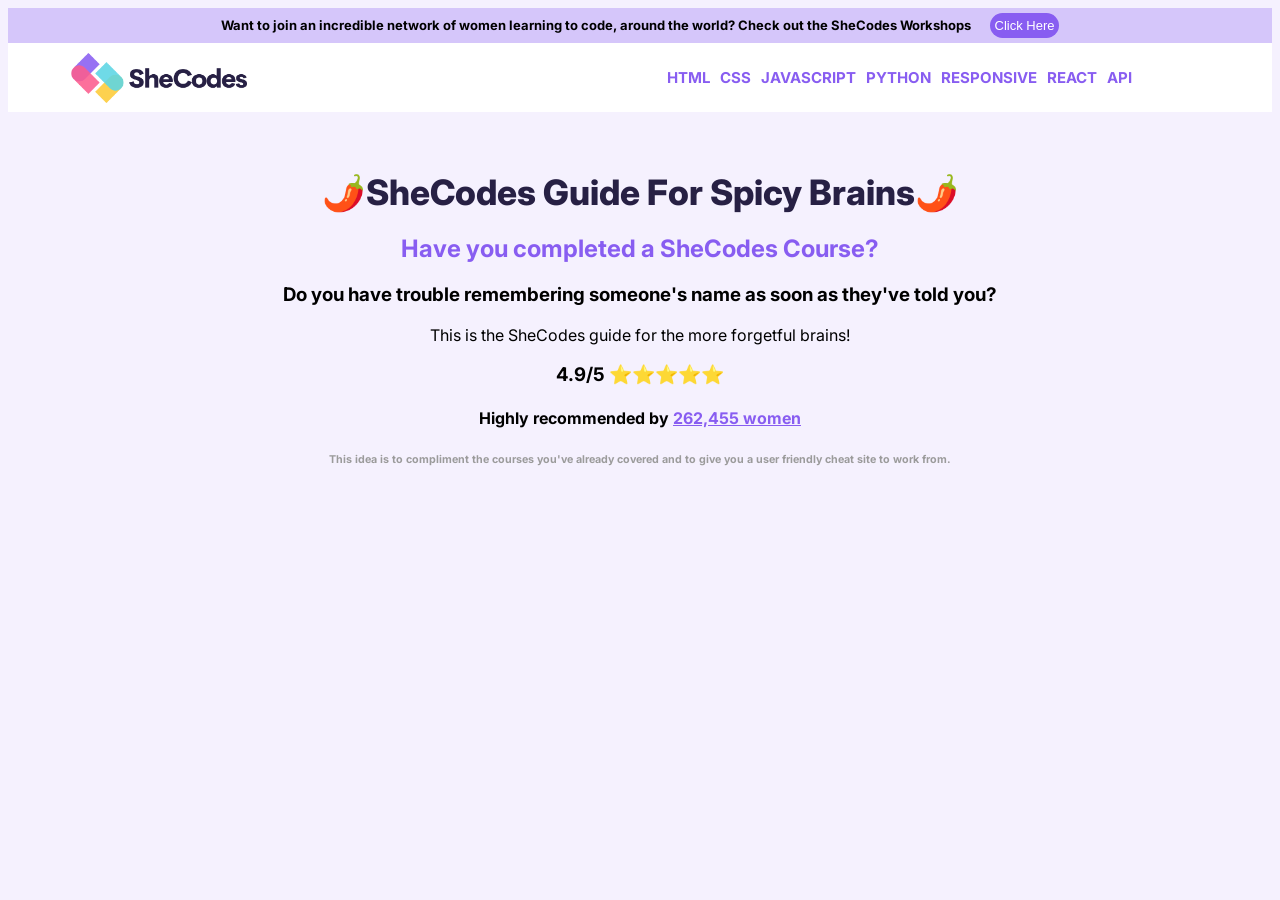
<file: .vscode/index.html>
<!DOCTYPE html>
<html lang="en">
<head>
    <link rel="stylesheet" href="style.css"> 
    <meta charset="UTF-8">
    <meta name="viewport" content="width=device-width, initial-scale=1.0">
    <link rel="preconnect" href="https://fonts.googleapis.com">
<link rel="preconnect" href="https://fonts.gstatic.com" crossorigin>
<link href="https://fonts.googleapis.com/css2?family=Inter:ital,opsz,wght@0,14..32,100..900;1,14..32,100..900&display=swap" rel="stylesheet">
    <title>The Coding Guide For Spicy Brains</title>
</head>
    <body>
        <div class="main">
            <section id="nav-bar">
                <div class="top-bar"><b>Want to join an incredible network of women learning to code, around the world? Check out the SheCodes Workshops</b>
                    <a href="https://www.shecodes.io/workshops/coding" target="_blank"><button>Click Here</button></a>
                </div>
                <div class="nav">
                    <col-1>
                        <img src="index-img/shecodes-logo.png" alt="SheCodes Logo" class="shecodes-logo">
                    </col-1>
                    <col-11>
                        <ul>
                            <li>
                                <a href="html.html">
                                    HTML
                                </a>
                            </li>
                            <li>
                                <a href="css.html">
                                    CSS
                                </a>
                            </li>
                            <li>
                                <a href="javascript.html">
                                    JAVASCRIPT
                                </a>
                            </li>
                            <li>
                                <a href="python.html">
                                    PYTHON
                                </a>
                            </li>
                            <li>
                                <a href="responsive.html">
                                    RESPONSIVE
                                </a>
                            </li>
                            <li>
                                <a href="react.html">
                                    REACT
                                </a>
                            </li>
                            <li>
                                <a href="api.html">
                                    API
                                </a>
                            </li>       
                        </ul>
                    </col-11>
                </div>
            </section>
            <section class="index-content">
                <h1 class="index-h1">🌶️SheCodes Guide For Spicy Brains🌶️</h1>
                <h2 class="index-h2">Have you completed a SheCodes Course?</h2>
                <h3 class="index-h3">Do you have trouble remembering someone's name as soon as they've told you?</h3>
                <p class="about">This is the SheCodes guide for the more forgetful brains!</p>
                <h3 class="index-h3">4.9/5 ⭐⭐⭐⭐⭐</h3>
                <h4>Highly recommended by <span>262,455 women</span></h4>
                <h6 class="index-h6">This idea is to compliment the courses you've already covered and to give you a user friendly cheat site to work from.</h6>
            </section>
        </div>
    </body>
</html>
</file>
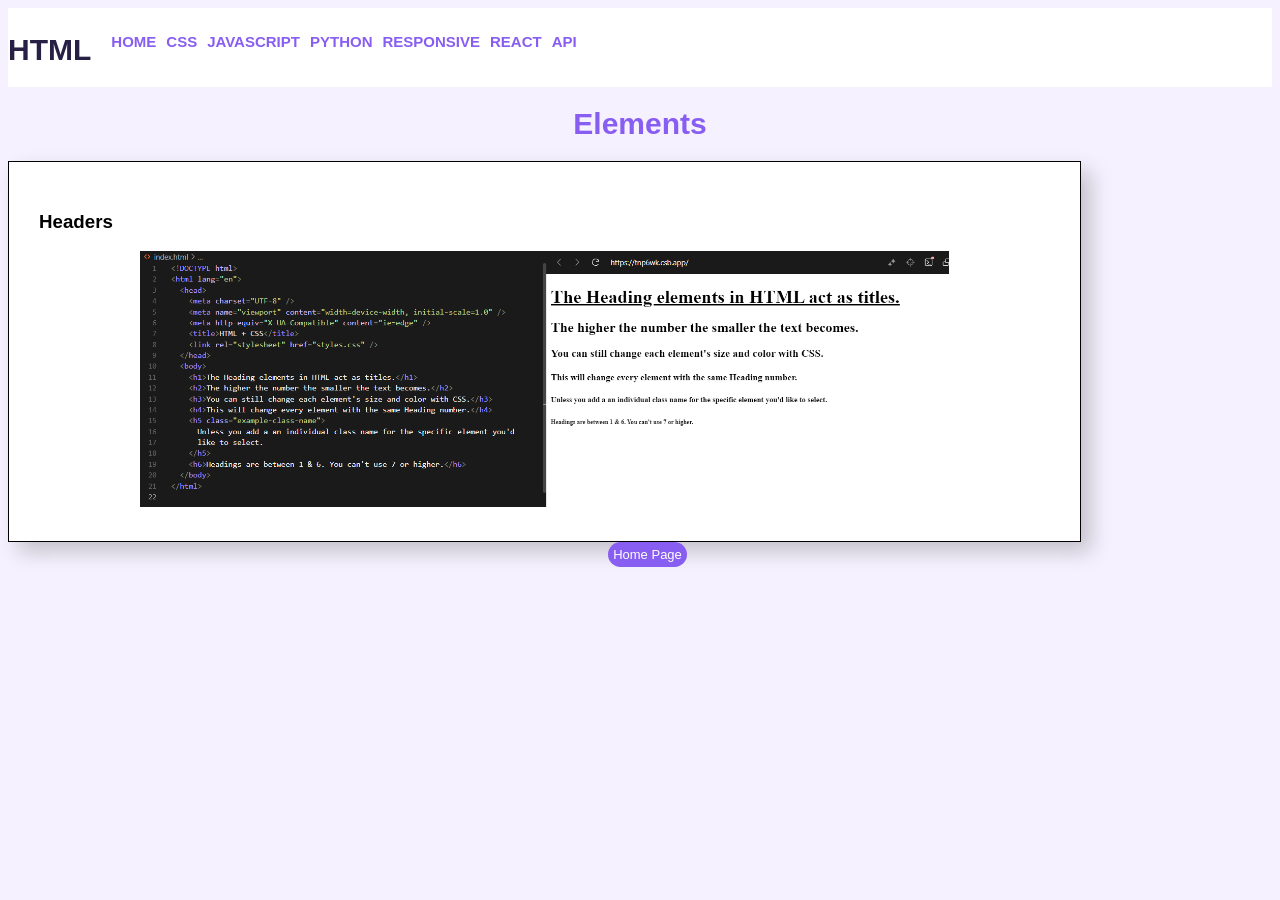
<file: .vscode/html.html>
<!DOCTYPE html>
<html lang="en">
<head>
    <link rel="stylesheet" href="style.css"> 
    <meta charset="UTF-8">
    <meta name="viewport" content="width=device-width, initial-scale=1.0">
    <title>Document</title>
</head>
<body>
    <section id="nav-bar">
                <div class="nav">
                    <div class="nav-one">
                        <h1>HTML</h1>
                    </div>
                    <ul>
                        <li>
                            <a href="index.html">
                                <b>HOME</b>
                            </a>
                        </li> 
                        <li>
                            <a href="css.html">
                                CSS
                            </a>
                        </li>
                        <li>
                            <a href="javascript.html">
                                JAVASCRIPT
                            </a>
                        </li>
                        <li>
                            <a href="python.html">
                                PYTHON
                            </a>
                        </li>
                        <li>
                            <a href="responsive.html">
                                RESPONSIVE
                            </a>
                        </li>
                        <li>
                            <a href="react.html">
                                REACT
                            </a>
                        </li>
                        <li>
                            <a href="api.html">
                                API
                            </a>
                        </li>       
                    </ul>
                </div>
            </section>
            <h1 class="title">Elements</h1>
            <section class="content">
                <h3>Headers</h3>
                <img src="html-img/html-heading-code.png" alt="">
            </section>
    <a href="index.html"><button class="homepage-button">Home Page</button></a>
</body>
</html>
</file>
<file: .vscode/style.css>
body {
  font-family: "Inter", sans-serif;
  font-optical-sizing: auto;
  font-weight: 400;
  font-style: normal;
  background-color: #F5F1FE;
  text-align: center;
  margin: 0, auto;
}

a {
    text-decoration: none;
    color: #885DF1;
}

ul {
    display: flex;
    list-style: none;
    padding: 10px;
    font-size: 15px;
    text-align: right;
}

li {
    margin-left: 10px;
}

 h1 {
  font-size: 30px;
  margin-bottom: 20px;
  color: #272044;
}

h3 {
    text-align: left;
}

img {
    width: 80%;
}
span {
    color:#885DF1;
    text-decoration: underline;
}

button {
    margin-left: 15px;
    padding: 7px;
    font-size: 13px;
    border-radius: 30px;
    padding: 5px;
    background-color: #885DF1;
    color: white;
    border: none;
}

button:hover {
    cursor: pointer;
}

.nav-bar {
    background-color: white;
    position: fixed;
}

.top-bar {
    font-size: 13px;
    background-color: #D5C6FA;
    padding: 5px;
}

.nav {
    display: flex;
    background-color: white;
    font-weight: bold;
    padding: -20px;
}

col-11 {
    margin-left: 400px;
    text-align: right;
}

.shecodes-logo {
    margin-left: 60px;
    margin-top: 10px;
    height: 50px;
    width: auto;
}

.index-content {
    text-align: center;
    padding: 30px;
    max-width: 750px;
    padding: 0 auto;
    margin: 0 auto;
}

.index-h1 {
    font-weight: 800;
    font-size: 35px;
}

.index-h2 {
    color: #885DF1;
}

.index-h3 {
    text-align: center;
}

.about {
    text-align: center;
    width: auto;
}

.index-h6 {
    color: #9B9B9B;
}

.title {
    color: #885DF1;
}

section.content {
    width: 80%;
    background-color: #FFFFFF;
    box-shadow: 10px 10px 20px rgba(0, 0, 0, 0.2);
    padding: 30px;
    border: solid 1px black;
}
</file>
